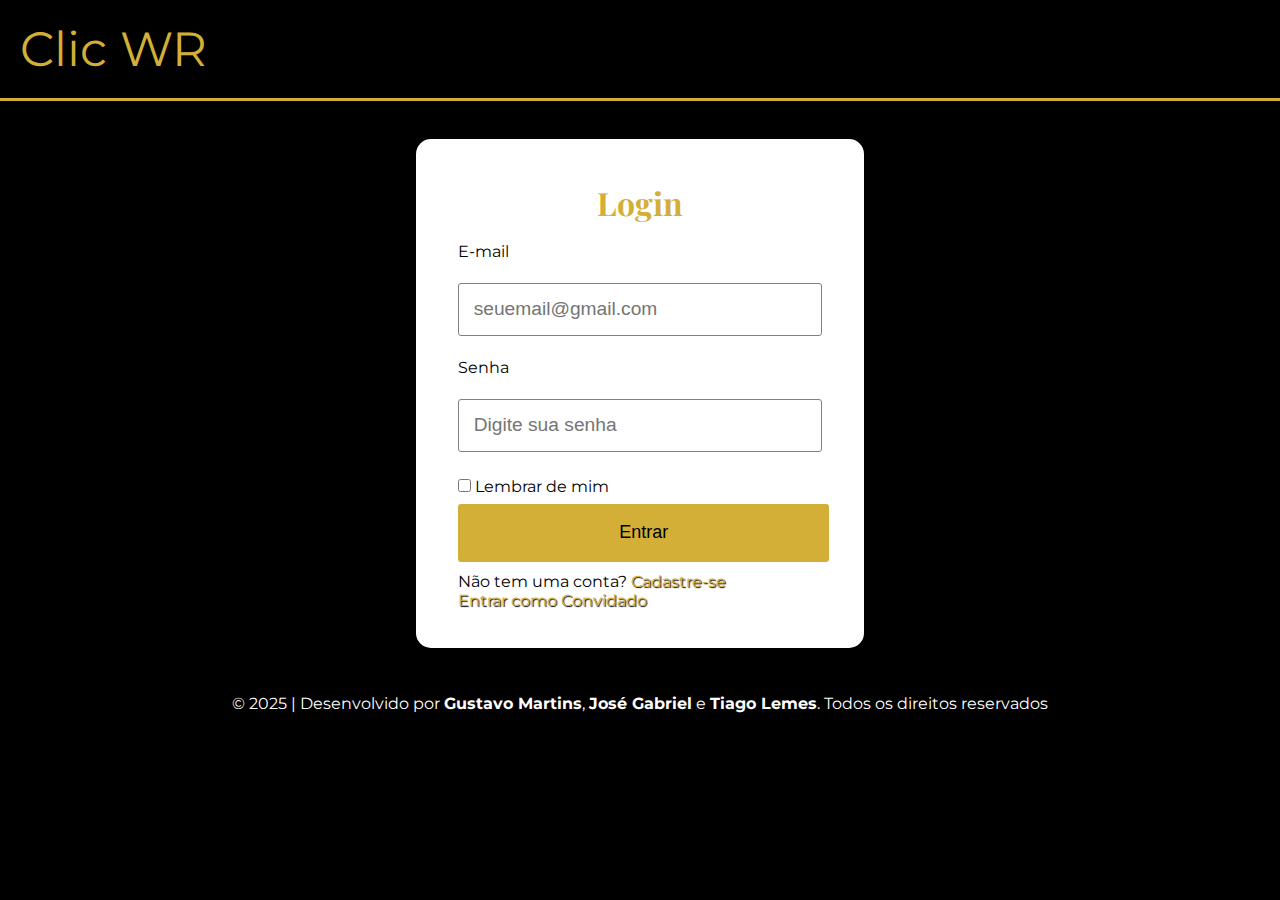
<file: index.html>
<!DOCTYPE html>
<html lang="pt-br">
<head>
  <meta charset="UTF-8">
  <meta name="viewport" content="width=device-width, initial-scale=1.0">
  <link rel="stylesheet" href="estilo/style.css">
  <title>Clic WR</title>
</head>
<body>
  <header>
    <a href="index.html" class="clic-logo">Clic WR</a>
  </header> <!--link parar mesma página-->

  <main>

    <div class="formulario">

        <h2 class="login-do-form">Login</h2> <!--login dentro do form-->

        <form class="form-class" action="paginas/menu.html">
          
          <div class="div-input"  > <!-- Div para cada input -->
            <label for="email" class="label">E-mail</label>
            <input class="input" type="email" name="email" id="email" required placeholder="seuemail@gmail.com">
          </div>

          <div class="div-input" > 
            <label class="label" for="senha">Senha</label>
            <input class="input" type="password" name="senha" id="senha" required placeholder="Digite sua senha">
          </div>

          <div class="div-input" id="div-lembrar"> <!-- Div para checkbox -->
            <input type="checkbox" name="lembrar" id="lembrar">
            <label for="lembrar" >Lembrar de mim </label>
          </div>

          <div class="div-button"> <!-- Div para o botão -->
            <button type="submit" class="button-submit">Entrar</button>
          </div>

          <div class="cadastro-convidado"> <!-- cadastro/ convidado -->
          <p>Não tem uma conta? <a class = "links" href="paginas/cadastro.html">Cadastre-se</a></p>
          <p><a class = "links" href="paginas/menu.html">Entrar como Convidado</a></p>
        </div>

        </form>
        
    </div>  

  </main>

  <footer class="rodape">
    <p>&copy; 2025 | Desenvolvido por <strong>Gustavo Martins</strong>, <strong>José Gabriel</strong> e <strong>Tiago Lemes</strong>. Todos os direitos reservados<p>
  </footer>
</body>
</html>
</file>
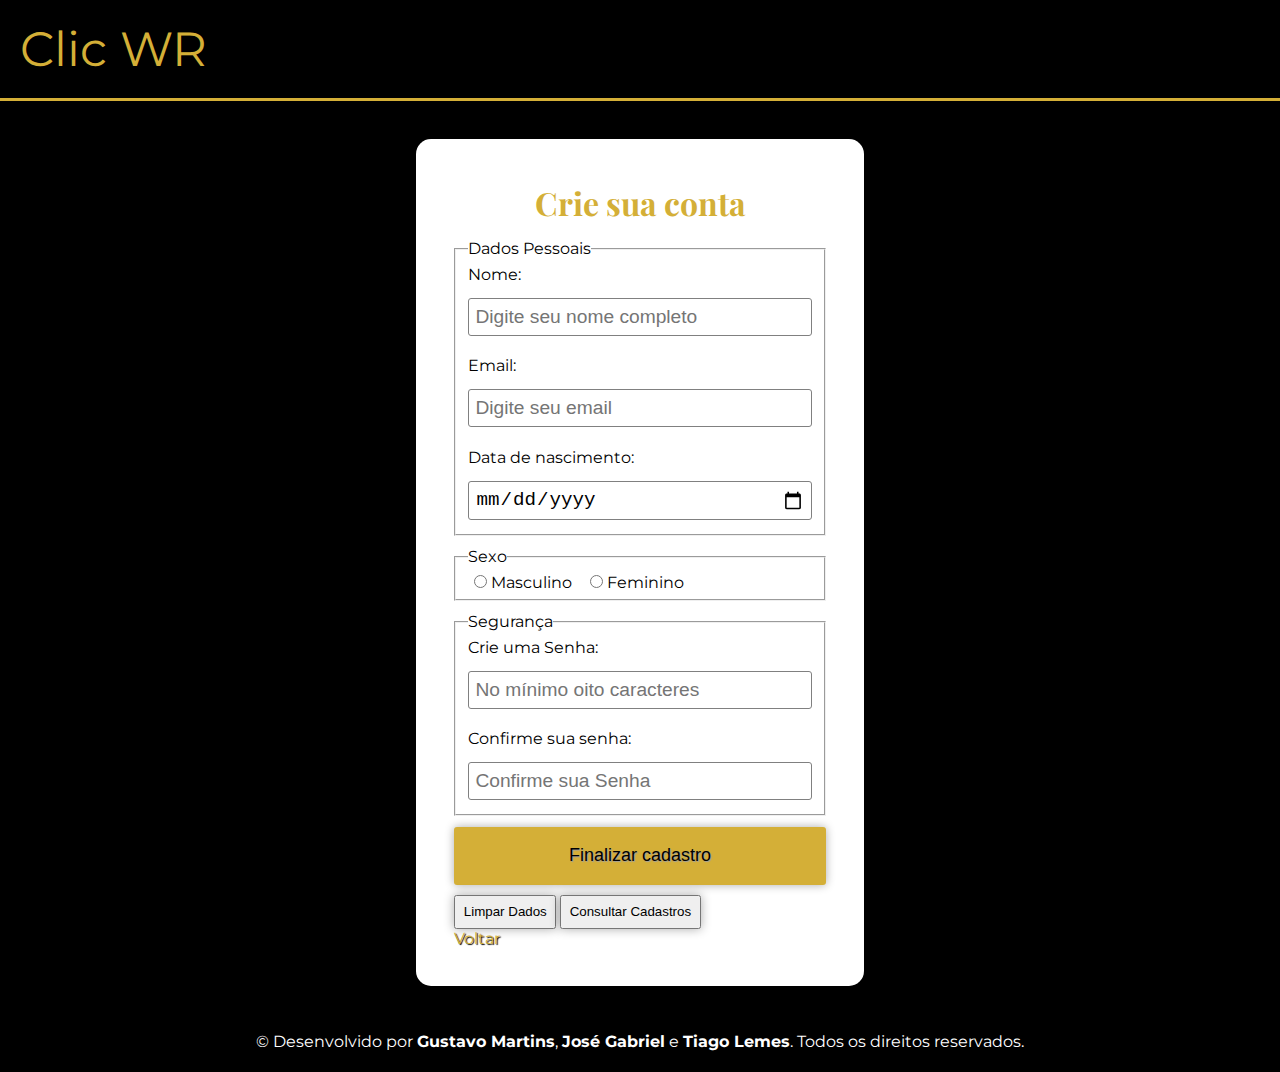
<file: paginas/cadastro.html>
<!DOCTYPE html>
<html lang="pt-br">
<head>
    <meta charset="UTF-8">
    <meta name="viewport" content="width=device-width, initial-scale=1.0">
    <link rel="shortcut icon" href="../imagens/favicon.ico" type="image/x-icon">
    <link rel="stylesheet" href="../estilo/style.css">
    <title>Crie sua conta</title>

</head>
<body>
  <header>
    <a href="../index.html" class="clic-logo">Clic WR</a>
  </header> 

  <main>
    
    

      <div class="formulario">
      <h2 class="login-do-form">Crie sua conta</h2>
    
      <form action="../index.html" >
     

        <fieldset class="div-input-cad"> <!--O elemento HTML<fieldset> é usado para agrupar elementos, assim como rótulos ( <label>), dentro de um formulário web.

        -->
          <legend>Dados Pessoais</legend>

      
          
          <label class="label-cad" for="nome" >Nome:</label><!--<label> representa uma legenda para um item em uma interface de usuário.-->
          <input class="input-cad" type="text" id="nome" name="nome" required placeholder="Digite seu nome completo" > <!--O atributo Id especifica uma identificação única para o elemento HTML.(#Css)-->

        
        
        
        
          <label class="label-cad" for="email">Email:</label>
          <input class=" input-cad" type="email" id="email" name="email" required placeholder="Digite seu email">
      
      
        
        
          <label class="label-cad" for="data" >Data de nascimento:</label>
          <input class="input-cad" type="date" id="data" name="data" required> 
        
        </fieldset>
        
        
        <fieldset class="div-input-cad">
            <legend>Sexo</legend>
            
            <div class="sex">
              <input  type="radio" id="masculino" name="sexo" value="Masculino" required>
              <label for="masculino">Masculino</label>
              
            </div>

            <div class="sex">
              <input type="radio" id="feminino" name="sexo" value="Feminino" required>
              <label for="feminino">Feminino</label>
            </div>

        </fieldset>
        
      
        
        <fieldset class = "div-input-cad">
            <legend>Segurança</legend>
            
            <label class="label-cad" for="senha">Crie uma Senha:</label>
            <input class="input-cad" type="password" id="senha" name="senha" required  minlength="8" placeholder="No mínimo oito caracteres">
        
      
        
        
          <label class="label-cad" for="confirmacao">Confirme sua senha:</label>
          <input class="input-cad" type="password" id="confirmacao" name="confirmacao" required placeholder="Confirme sua Senha" >
        </fieldset>

        
        
          

          
          <div class="div-button">
          <input class="button-submit-cad" type="submit" value="Finalizar cadastro" >

          <input class="button-above" type="reset" value="Limpar Dados" >

          <input class="button-above" type="button" value="Consultar Cadastros"  onclick="location.href='../paginas/consulta.html'">
          </div>
          
          <a class = "links" href="../index.html" >Voltar</a>
        
        
      </form>
    </div>
    
  </main>
      
      <footer class="rodape">&copy;
        Desenvolvido por <strong>Gustavo Martins</strong>, <strong>José Gabriel</strong> e <strong>Tiago Lemes</strong>. Todos os direitos reservados.
      </footer>
      
</body>
</html>
</file>
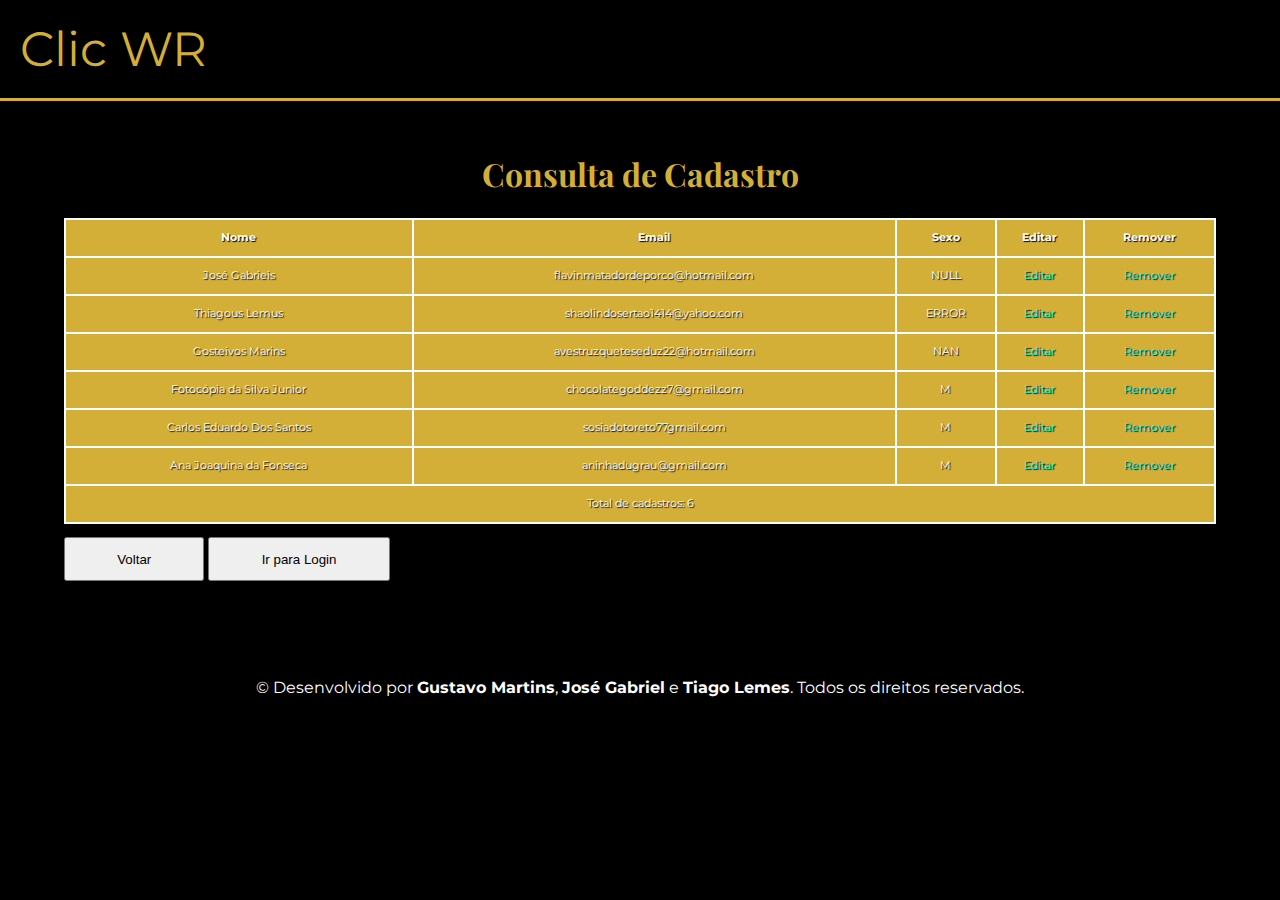
<file: paginas/consulta.html>
<!DOCTYPE html>
<html lang="pt-br">
<head>
    <meta charset="UTF-8">
    <meta name="viewport" content="width=device-width, initial-scale=1.0">
    <link rel="shortcut icon" href="../imagens/favicon.ico" type="image/x-icon">
    <link rel="stylesheet" href="../estilo/style.css">
    <title>Consulta</title>
    
</head>
<body>
      <header>
    <a href="../index.html" class="clic-logo">Clic WR</a>
  </header>
    <main>
        <section>
            <h2 class="login-do-form">Consulta de Cadastro</h2>
            <table>
                <thead>
                    <tr >
                        <th scope="col">Nome</th><!--O atributo scope do HTML é usado para especificar que a célula de cabeçalho é usada para a linha, coluna, colgroup ou rowgroup do cabeçalho.-->
                        <th  scope="col" >Email</th>
                        <th scope="col" >Sexo</th>
                        <th scope="col" >Editar</th>
                        <th scope="col">Remover</th>
                    </tr>
                </thead>
                <tbody >
                    <tr>
                        <td>José Gabrieis</td>
                        <td>flavinmatadordeporco@hotmail.com</td>
                        <td>NULL</td>
                        <td><a class="link-tab" href="https://www.youtube.com/watch?v=dQw4w9WgXcQ" target="_blank">Editar</a></td>
                        <td><a class="link-tab" href="https://www.youtube.com/watch?v=dQw4w9WgXcQ" target="_blank">Remover</a></td>
                    </tr>
                    <tr>
                        <td>Thiagous Lemus</td>
                        <td >shaolindosertao1414@yahoo.com</td>
                        <td>ERROR</td>
                        <td><a class="link-tab" href="https://github.com/gustavo-gml" target="_blank">Editar</a></td>
                        <td><a class="link-tab" href="https://github.com/gustavo-gml" target="_blank">Remover</a></td>
                    </tr>
                    <tr >
                        <td>Gosteivos Marins</td>
                        <td>avestruzqueteseduz22@hotmail.com</td>
                        <td>NAN</td>
                        <td><a class="link-tab" href="https://youtu.be/nsdadvehwDQ?si=7-8P2lB3_en4kn9t" target="_blank" >Editar</a></td>
                        <td><a class="link-tab" href="https://youtu.be/nsdadvehwDQ?si=7-8P2lB3_en4kn9t" target="_blank">Remover</a></td>
                    </tr>
                    <tr >
                        <td>Fotocópia da Silva Junior</td>
                        <td>chocolategoddezz7@gmail.com</td>
                        <td>M</td>
                        <td><a class="link-tab" href="https://www.tudogostoso.com.br/" target="_blank">Editar</a></td>
                        <td><a class="link-tab" href="https://www.tudogostoso.com.br/" target="_blank">Remover</a></td>
                    </tr>
                    <tr> 
                        <td>Carlos Eduardo Dos Santos</td>
                        <td>sosiadotoreto77gmail.com</td>
                        <td>M</td>
                        <td><a class="link-tab" href="#">Editar</a></td>
                        <td><a class="link-tab" href="#">Remover</a></td>
                    </tr>
                    <tr>
                        <td>Ana Joaquina da Fonseca</td>
                        <td>aninhadugrau@gmail.com</td>
                        <td>M</td>
                        <td><a class="link-tab" href="#">Editar</a></td>
                        <td><a class="link-tab" href="#">Remover</a></td>
                    </tr>
        
                </tbody>

                <tfoot >
                    <tr>
                        <td colspan="5">Total de cadastros: 6</td><!--O atributo colspan do HTML é usado para especificar o número de colunas que uma célula deve abranger.-->
                    </tr>
                </tfoot>
            </table>
        
    
    <div class="button-above-con-div">
        <button  class="button-above-con" type="button"  onclick="location.href='../paginas/cadastro.html'">Voltar</button>
        <button  class="button-above-con" type="button"  onclick="location.href='../entrada.html'">Ir para Login</button>
    </div>
    </section>
    </main>  
    <br><br>
    
    
    <footer class="rodape">&copy;
        Desenvolvido por <strong>Gustavo Martins</strong>, <strong>José Gabriel</strong> e <strong>Tiago Lemes</strong>. Todos os direitos reservados.
    
    </footer>
    
    
</body>
</html>
</file>
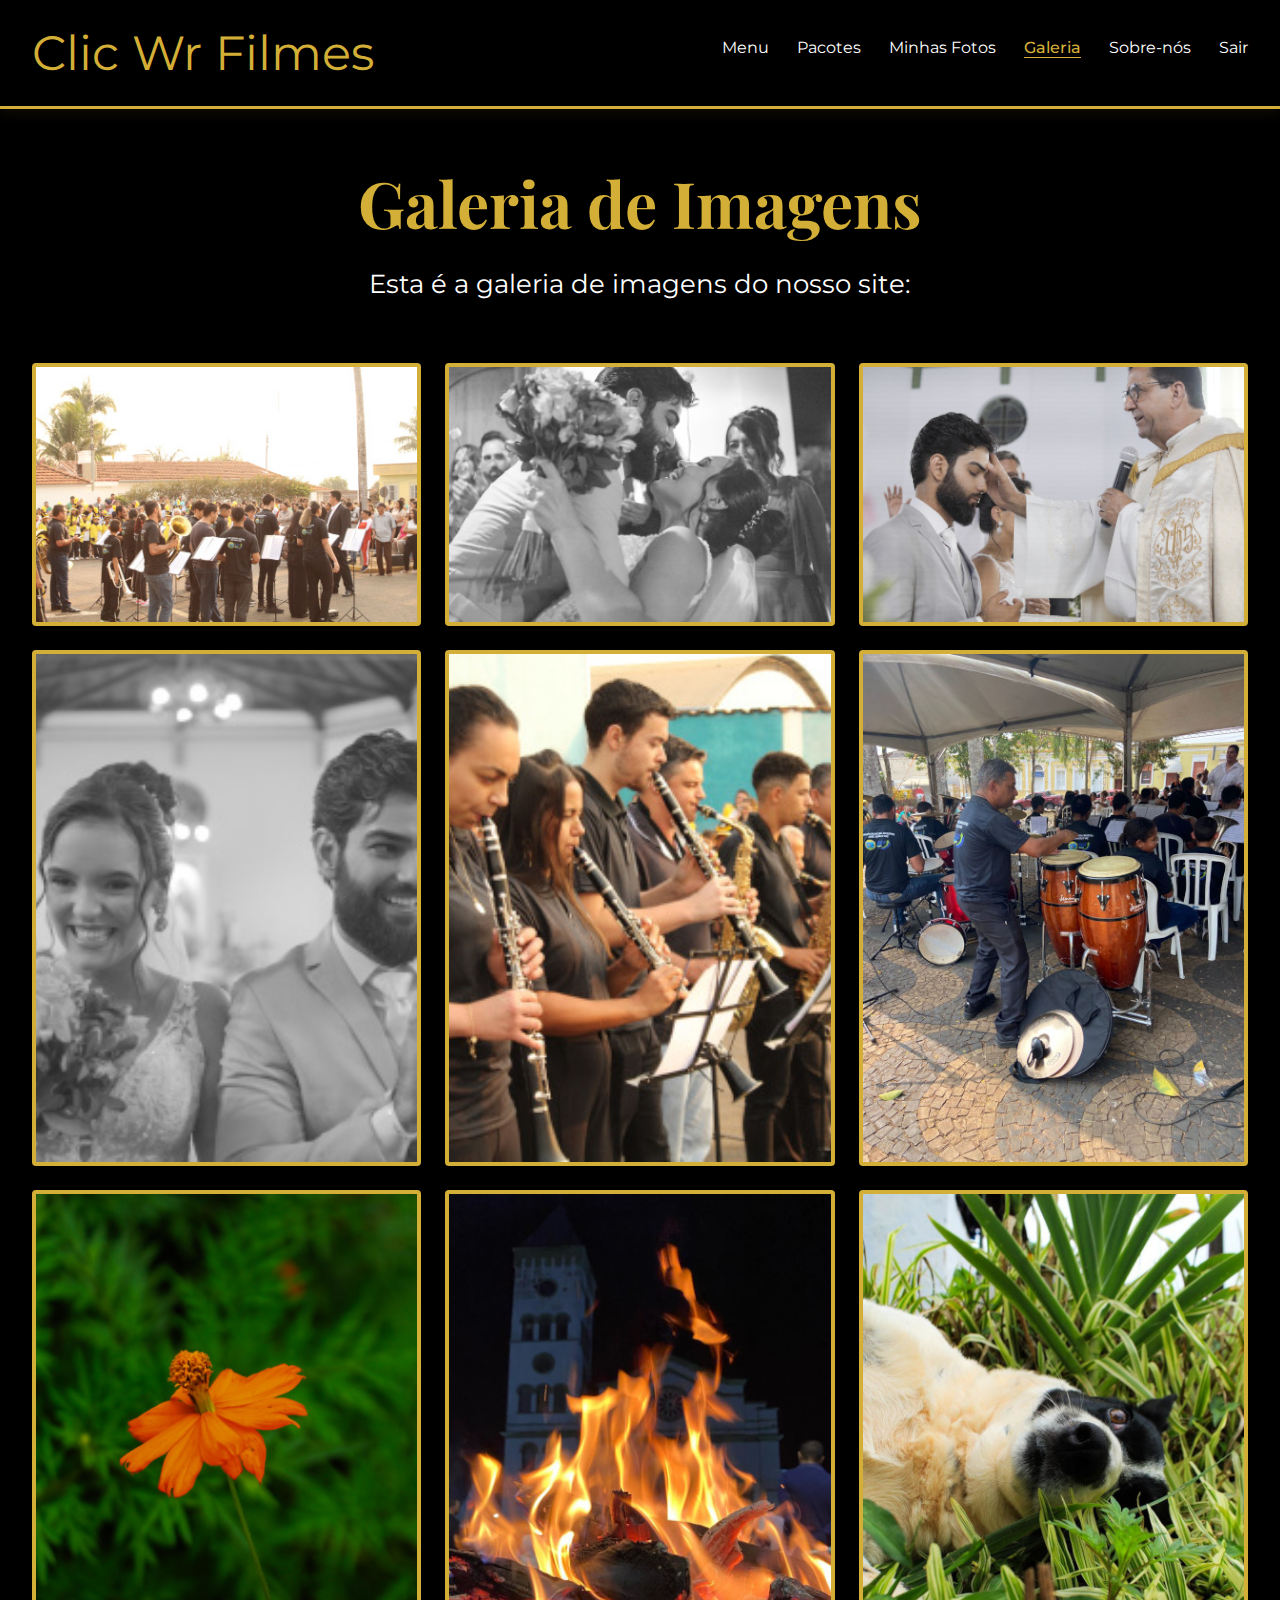
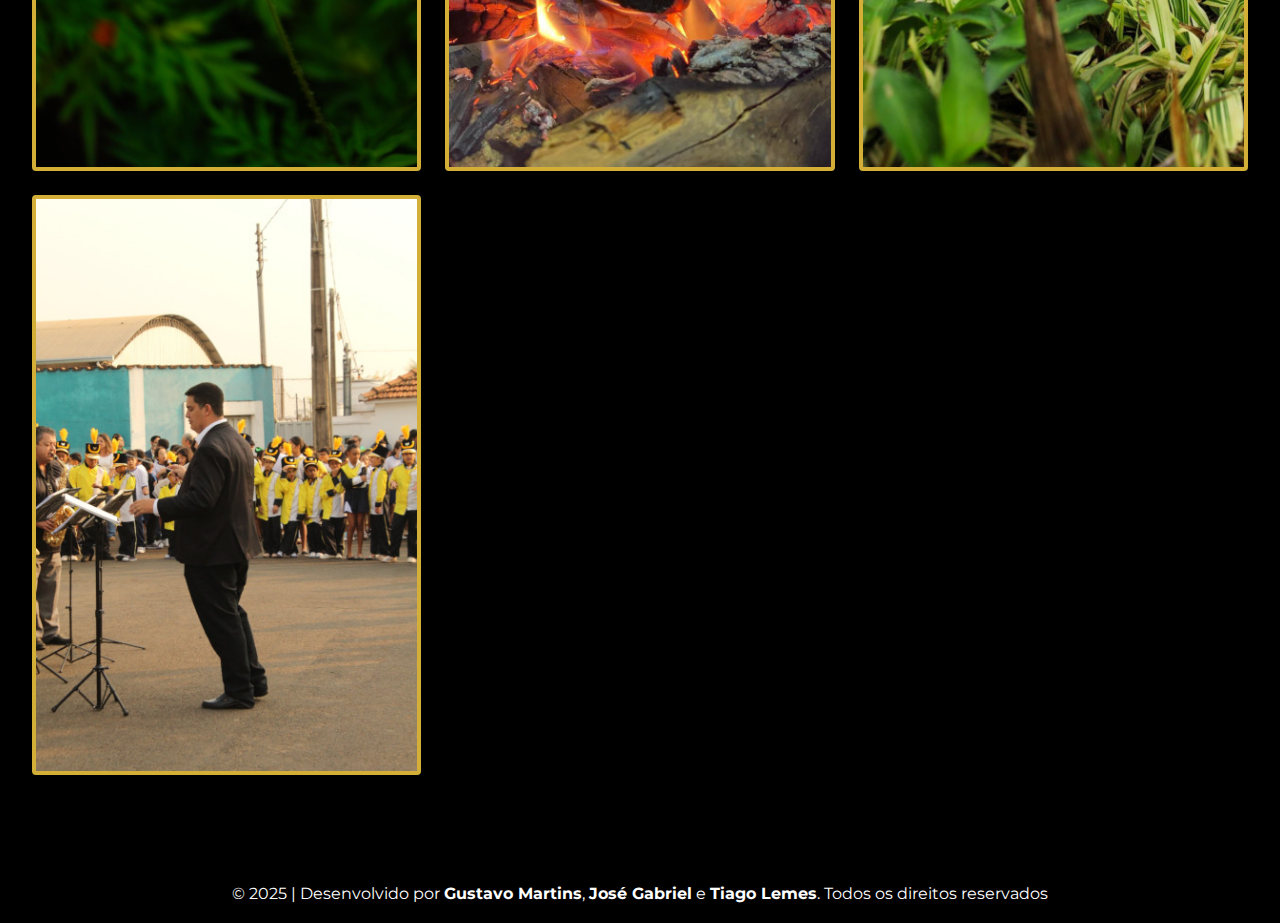
<file: paginas/galeria.html>
<!DOCTYPE html>
<html lang="pt-br">
<head>
    <meta charset="UTF-8">
    <meta name="viewport" content="width=device-width, initial-scale=1.0">
    <link rel="shortcut icon" href="../imagens/favicon.ico" type="image/x-icon">
    <link rel="stylesheet" href="../estilo/style.css">
    <title>Galeria</title>
</head>
<body>
    
    <header class="nav-bar">

        <a  href="menu.html" class="clic-logo">Clic Wr Filmes</a >
          
        <nav class="nav">
            <a class="link-nav" href="menu.html">Menu</a>
            <a class="link-nav" href="pacotes.html">Pacotes</a>
            <a class="link-nav" href="minhas-fotos.html">Minhas Fotos</a>
            <a href="galeria.html" class="nav-active" >Galeria</a>
            <a class="link-nav" href="sobre-nos.html">Sobre-nós</a>
            <a class="link-nav" href="../index.html">Sair</a>
        </nav>

    </header>
    
    <main class="pag-galeria">
    
        
    <div class="gal-text">
        
        <h1>Galeria de Imagens</h1>
        <p style="font-size: 1.6rem;">Esta é a galeria de imagens do nosso site:</p>
    
    </div>
    
    
    <div class="todas-imagens">
        <div class="item-gal">
            <img src="../imagens/imgbanda.jpeg" alt="Imagem">
        </div>
        
        <div class="item-gal">
            <img src="../imagens/imgcasamento-mono-2.jpeg" alt="Imagem">
        </div>
        
        <div class="item-gal">
            <img src="../imagens/imgcasamento.jpeg" alt="Imagem">
        </div>
        
        <div class="item-gal">
            <img src="../imagens/imgcasamentomono.jpeg" alt="Imagem">
        </div>

        <div class="item-gal">
            <img src="../imagens/imgclarinete.jpeg" alt="Imagem">
        </div>
        
        <div class="item-gal">
            <img src="../imagens/imgedinho.jpeg" alt="Imagem">
        </div>
        
        <div class="item-gal">
            <img src="../imagens/imgflor.jpeg" alt="Imagem">
        </div>

        <div class="item-gal">
            <img src="../imagens/imgfogo.jpeg" alt="Imagem">
        </div>
        
        <div class="item-gal">
            <img src="../imagens/imglola.jpeg" alt="Imagem">
        </div>
        
        <div class="item-gal">
            <img src="../imagens/imgmaestro.jpeg" alt="Imagem">
        </div>
        
    </div>


    <footer class="rodape">
    <p>&copy; 2025 | Desenvolvido por <strong>Gustavo Martins</strong>, <strong>José Gabriel</strong> e <strong>Tiago Lemes</strong>. Todos os direitos reservados<p>
  </footer>
    </main>
</body>
</html>
</file>
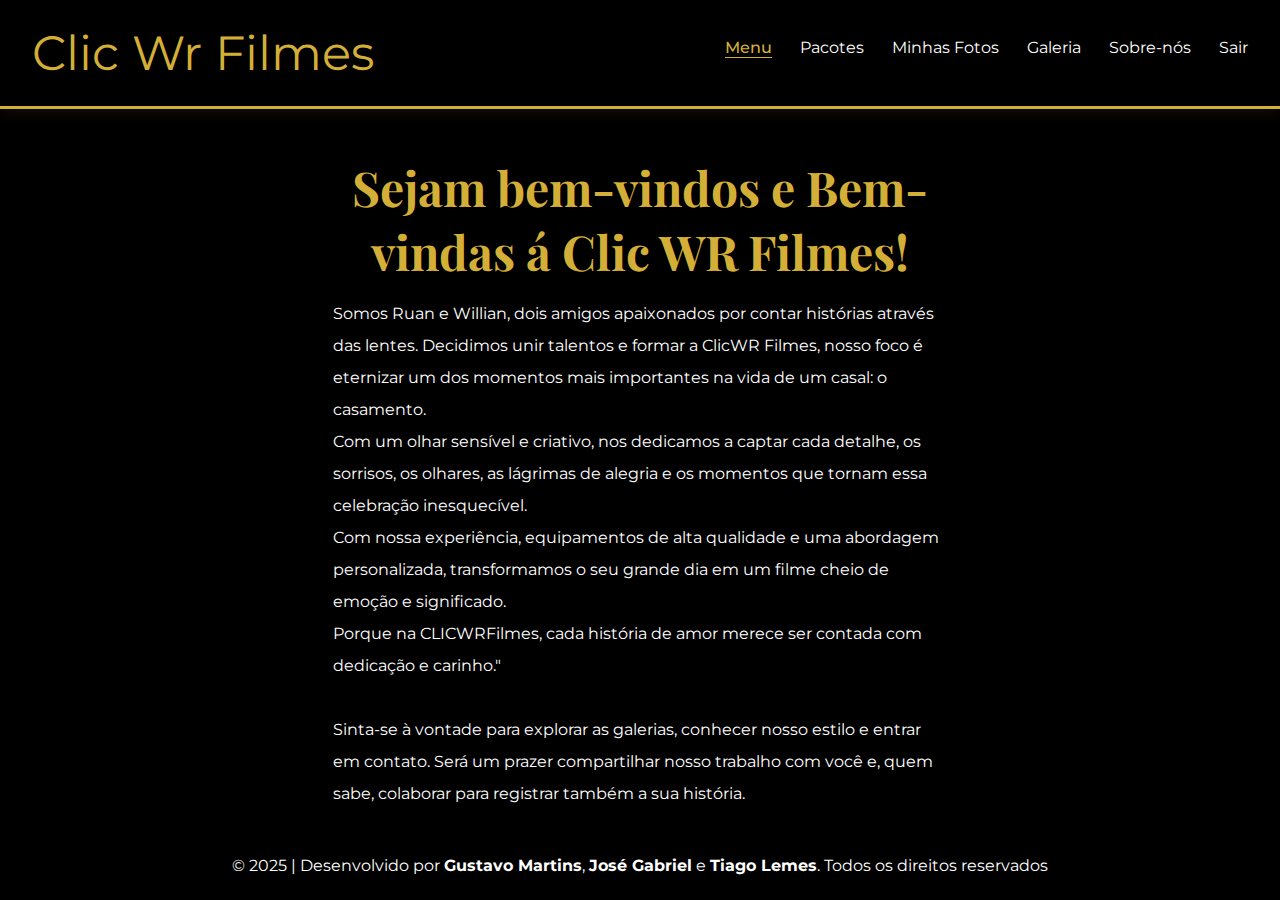
<file: paginas/menu.html>
<!DOCTYPE html>
<html lang="pt-br">
<head>
    <meta charset="UTF-8">
    <meta name="viewport" content="width=device-width, initial-scale=1.0">
    <link rel="shortcut icon" href="../imagens/favicon.ico" type="image/x-icon">
    <link rel="stylesheet" href="../estilo/style.css">
    
   
    
    <title>Clic WR Filmes</title>
</head>
<body>
    
    <header class="nav-bar">

        <a  href="menu.html" class="clic-logo">Clic Wr Filmes</a >
              
        <nav class="nav">
            <a class="nav-active" href="menu.html">Menu</a>
            <a class="link-nav" href="pacotes.html">Pacotes</a>
            <a class="link-nav" href="minhas-fotos.html">Minhas Fotos</a>
            <a href="galeria.html" class="link-nav">Galeria</a>
            <a class="link-nav" href="sobre-nos.html">Sobre-nós</a>
            <a class="link-nav" href="../index.html">Sair</a>
        </nav>
        
    </header>
    

    <main>
        <section id="sec-menu">
        <h2 id="h2-vindos">Sejam bem-vindos e Bem-vindas á Clic WR Filmes!</h2>
    
<p id="p-menu">Somos Ruan e Willian, dois amigos apaixonados por contar histórias através das lentes. Decidimos unir talentos e formar a ClicWR Filmes, nosso foco é eternizar um dos momentos mais importantes na vida de um casal: o casamento.
Com um olhar sensível e criativo, nos dedicamos a captar cada detalhe, os sorrisos, os olhares, as lágrimas de alegria e os momentos que tornam essa celebração inesquecível.
Com nossa experiência, equipamentos de alta qualidade e uma abordagem personalizada, transformamos o seu grande dia em um filme cheio de emoção e significado. 
Porque na CLICWRFilmes, cada história de amor merece ser contada com dedicação e carinho."

Sinta-se à vontade para explorar as galerias, conhecer nosso estilo e entrar em contato. Será um prazer compartilhar nosso trabalho com você e, quem sabe, colaborar para registrar também a sua história.
</p>
        </section>    
    </main>


    <footer class="rodape">
    <p>&copy; 2025 | Desenvolvido por <strong>Gustavo Martins</strong>, <strong>José Gabriel</strong> e <strong>Tiago Lemes</strong>. Todos os direitos reservados<p>
  </footer>
</body>
</html>
</file>
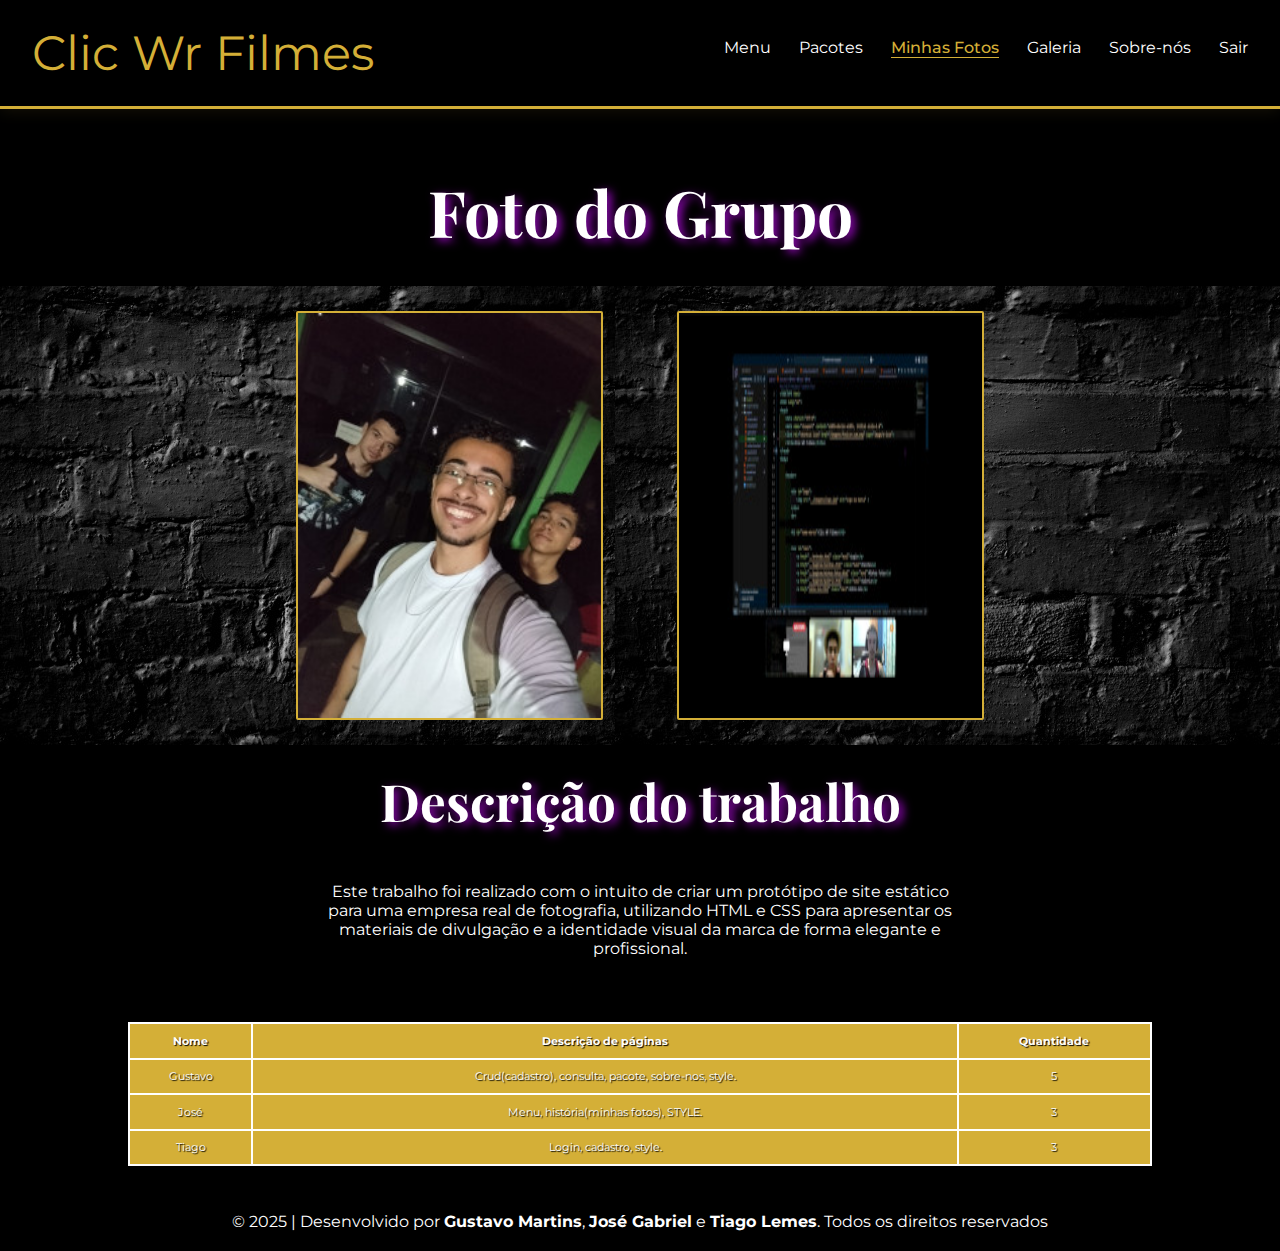
<file: paginas/minhas-fotos.html>
<!DOCTYPE html>
<html lang="pt-br">
<head>
    <meta charset="UTF-8">
    <meta name="viewport" content="width=device-width, initial-scale=1.0">
    <link rel="shortcut icon" href="../imagens/favicon.ico" type="image/x-icon">
    <link rel="stylesheet" href="../estilo/style.css">
    <title>Minhas fotos</title>
    
    <style>
        h1{
            font-size: 5vw;
            text-align: center;
            text-shadow: 4px 3px 10px rgb(147, 8, 185);
            padding: 1.7%;
            color: white; 
        }
        h2{
            font-size: 4vw;
            text-align: center;
            text-shadow: 4px 3px 10px rgb(147, 8, 185);
            padding: 1.7%;
            color: white;
            
        
        }
        .descricao{
            text-align: center;
            width: 50%;
            margin-top: 2%;
            margin-bottom: 5%;
            margin-left: 25%;
            
            
        }
        img{
            border: 2px solid #D4AF37;
            border-radius: 2px;
            margin: 0% 3% ;
            min-width: 25%;
             
        }

        #foto-grupo {
        display: flex;
        justify-content: center;
        padding: 2%;
        background-image: url(../imagens/black-bricks-background.jpg)
        
        }

        table{
            width: 80%;
        }


    </style>
</head>
<body>

   <header class="nav-bar">

        <a  href="menu.html" class="clic-logo">Clic Wr Filmes</a >
          
        <nav class="nav">
            <a class="link-nav" href="menu.html">Menu</a>
            <a class="link-nav" href="pacotes.html">Pacotes</a>
            <a class="nav-active" href="minhas-fotos.html">Minhas Fotos</a>
            <a href="galeria.html" class="link-nav">Galeria</a>
            <a class="link-nav" href="sobre-nos.html">Sobre-nós</a>
            <a class="link-nav" href="../index.html">Sair</a>
        </nav>
        
    </header>

    <Main>
   
        <section >
    <h1>Foto do Grupo</h1>

    <div id="foto-grupo">
        
        <img src="../imagens/grupo.jpeg" alt="imagem do grupo">

        <img src="../imagens/discas.jpeg" alt="discord imagem">

    </div>
   </section>

    
        <section>
  
        <h2>Descrição do trabalho</h2>

    <p class="descricao">Este trabalho foi realizado com o intuito de criar um protótipo de site estático para uma empresa real de fotografia, utilizando HTML e CSS para apresentar os materiais de divulgação e a identidade visual da marca de forma elegante e profissional. </p>
    
<table>
    <tr>
        <th>Nome</th>
        <th>Descrição de páginas</th>
        <th>Quantidade</th>
    </tr>

    <tr>
        <td>Gustavo</td>
        <td>Crud(cadastro), consulta, pacote, sobre-nos, style.</td>
        <td>5</td>
    </tr>

    <tr>
        <td>José</td>
        <td>Menu, história(minhas fotos), STYLE.</td>
        <td>3</td>
    </tr>

    <tr>
        <td>Tiago</td>
        <td>Login, cadastro, style.</td>
        <td>3</td>
    </tr>    
</table>

     </section>
    </Main>
    
    <footer class="rodape">
    <p>&copy; 2025 | Desenvolvido por <strong>Gustavo Martins</strong>, <strong>José Gabriel</strong> e <strong>Tiago Lemes</strong>. Todos os direitos reservados<p>
  </footer>
</body>
</html>
</file>
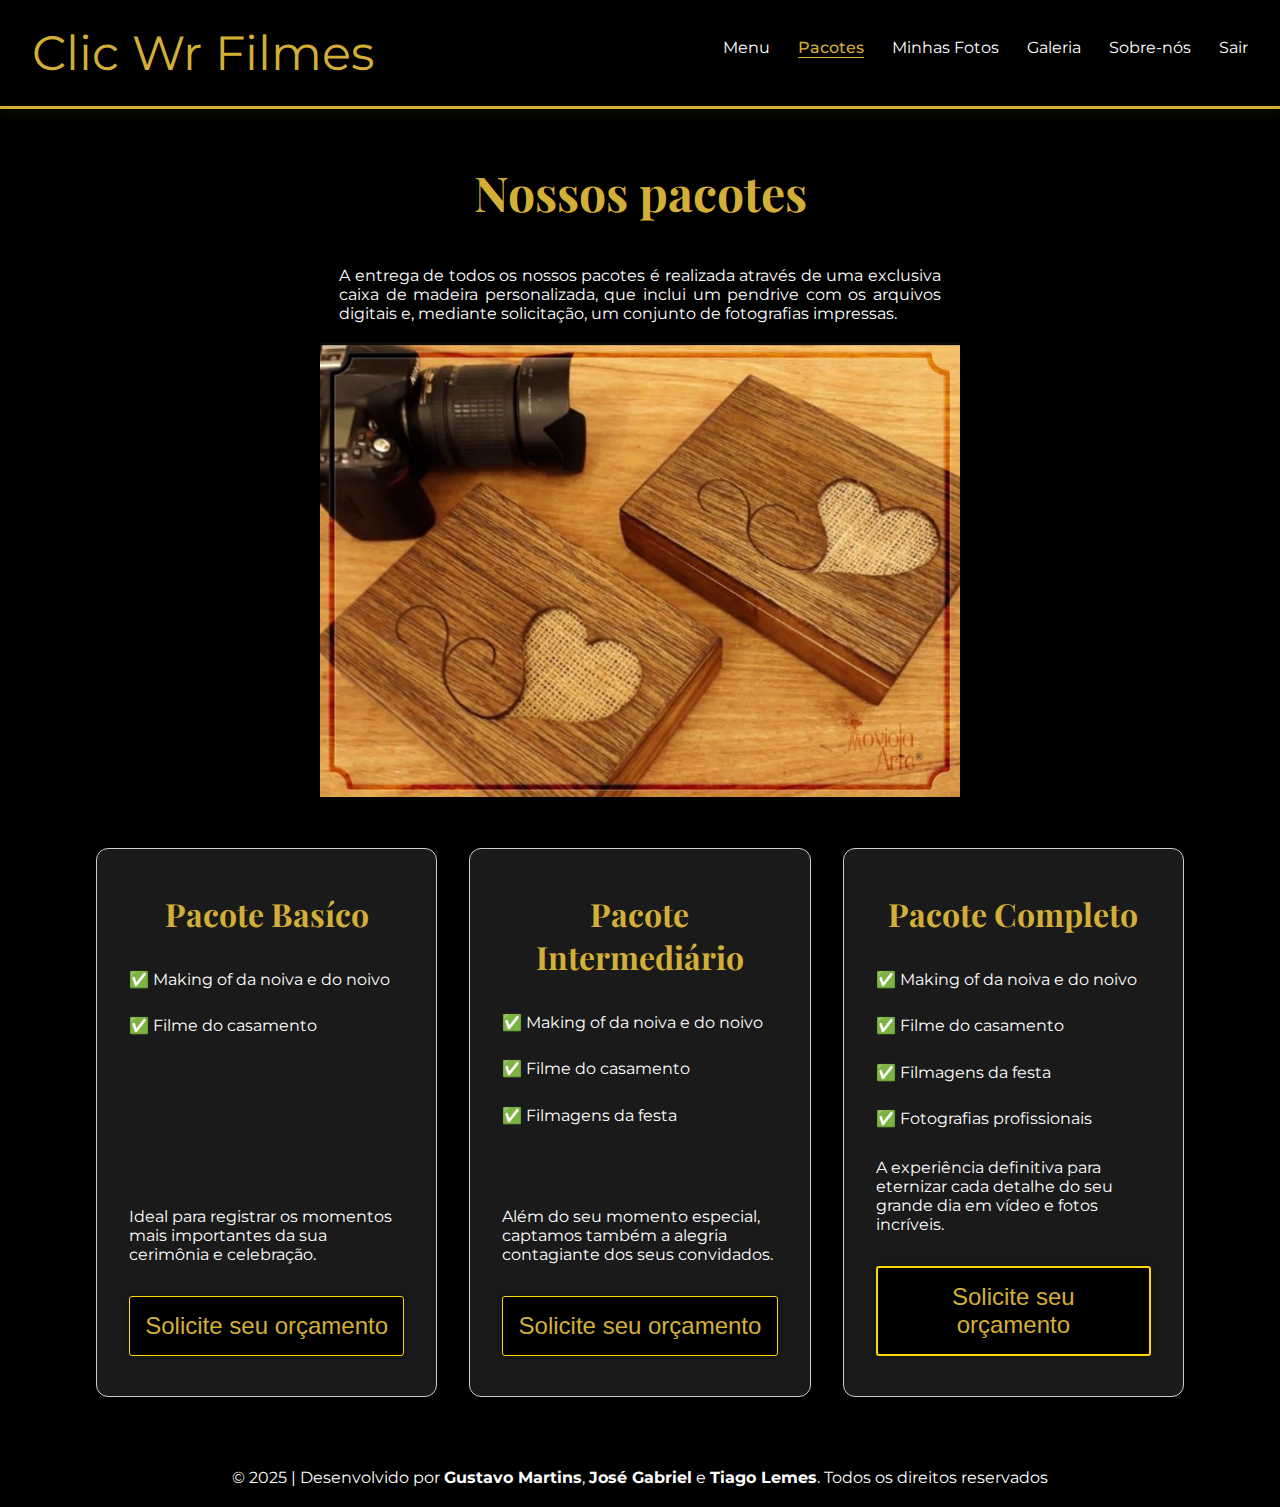
<file: paginas/pacotes.html>
<!DOCTYPE html>
<html lang="pt-br">
<head>
    <meta charset="UTF-8">
    <meta name="viewport" content="width=device-width, initial-scale=1.0">
    <link rel="shortcut icon" href="../imagens/favicon.ico" type="image/x-icon">
    <link rel="stylesheet" href="../estilo/style.css">
    <title>Pacotes</title>
     <style>
        
    </style>
    
</head>
<body>
    <header class="nav-bar">

        <a  href="menu.html" class="clic-logo">Clic Wr Filmes</a >
          
            <nav class="nav">
            <a class="link-nav" href="menu.html">Menu</a>
            <a class="nav-active" href="pacotes.html">Pacotes</a>
            <a class="link-nav" href="minhas-fotos.html">Minhas Fotos</a>
            <a href="galeria.html" class="link-nav">Galeria</a>
            <a class="link-nav" href="sobre-nos.html">Sobre-nós</a>
            <a class="link-nav" href="../index.html">Sair</a>        
        </nav>
        
    </header>

    
    <main>
      
      <h2 id="h2-pac">Nossos pacotes</h2>

        <p class="p-pact-cont">A entrega de todos os nossos pacotes é realizada através de uma exclusiva caixa de madeira personalizada, que inclui um pendrive com os arquivos digitais e, mediante solicitação, um conjunto de fotografias impressas.</p>
        
        <div >
          <img src="../imagens/caixa-de-madeira.jpg" alt="tauba" class="caixa-img">
          
        </div>
        
      <div class = "conjunto-containers">
          
          
          
          <div class="pacote-card">
            <div class="pacote-conteudo">
            <h3  class="pacote-h3">Pacote Basíco</h3>
              <ul>
                  <li>&#x2705; Making of da noiva e do noivo</li>
                  <li>&#x2705; Filme do casamento</li>
              </ul>
            </div>
            <p class="p-pacot">Ideal para registrar os momentos mais importantes da sua cerimônia e celebração.</p>
            <button class="button-pac" onclick="window.location.href='sobre-nos.html'">Solicite seu orçamento</button>
            
          </div>

          <div class="pacote-card">
            <div class="pacote-conteudo">
            <h3 class="pacote-h3">Pacote Intermediário</h3>
            <ul>
                <li>&#x2705; Making of da noiva e do noivo</li>
                <li>&#x2705; Filme do casamento</li>
                <li>&#x2705; Filmagens da festa</li>
            </ul>
            </div>
            <p class="p-pacot">Além do seu momento especial, captamos também a alegria contagiante dos seus convidados.</p>
            <button class="button-pac" onclick="window.location.href='sobre-nos.html'">Solicite seu orçamento</button>
          </div>
          
          <div class="pacote-card">
            <div class="pacote-conteudo">
          <h3 class="pacote-h3">Pacote Completo</h3>
          <ul>
              <li>&#x2705; Making of da noiva e do noivo</li>
              <li>&#x2705; Filme do casamento</li>
              <li>&#x2705; Filmagens da festa</li> 
              <li>&#x2705; Fotografias profissionais</li>
            </ul>
            </div>
            <p class="p-pacot">A experiência definitiva para eternizar cada detalhe do seu grande dia em vídeo e fotos incríveis.</p>
            <button style="border: 2px solid #FFD700;" class="button-pac" onclick="window.location.href='sobre-nos.html'">Solicite seu orçamento</button>
            
          </div>
          
        
        
      </div>
        
    </main>
    
    <footer class="rodape">
    <p>&copy; 2025 | Desenvolvido por <strong>Gustavo Martins</strong>, <strong>José Gabriel</strong> e <strong>Tiago Lemes</strong>. Todos os direitos reservados<p>
  </footer>
</body>
</html>
</file>
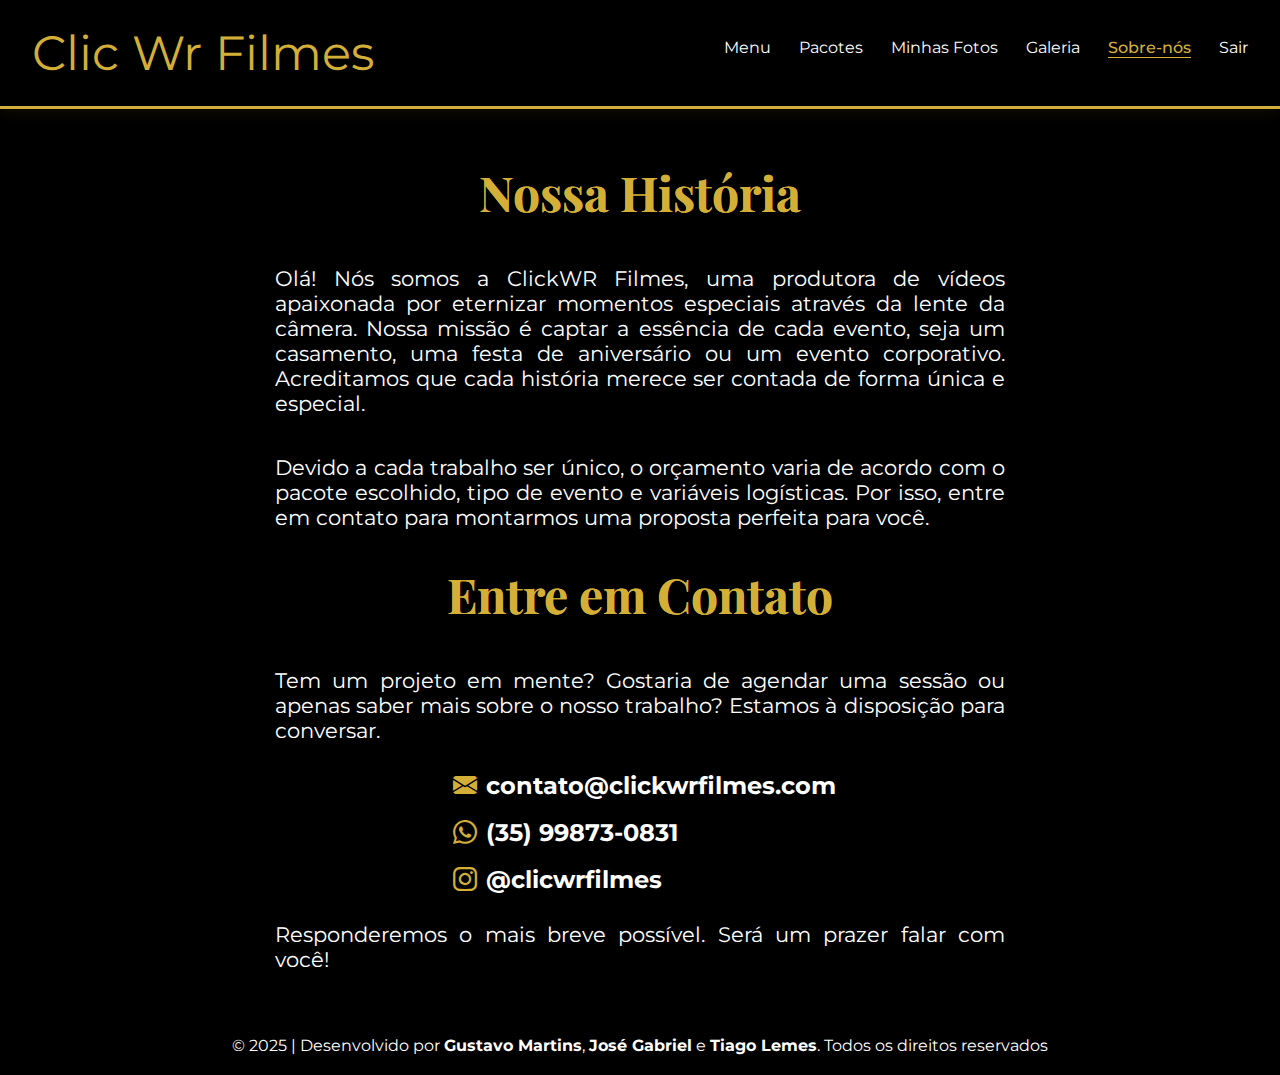
<file: paginas/sobre-nos.html>
<!DOCTYPE html>
<html lang="pt-br">
<head>
    <meta charset="UTF-8">
    <meta name="viewport" content="width=device-width, initial-scale=1.0">
    <link rel="shortcut icon" href="../imagens/favicon.ico" type="image/x-icon">
    <link rel="stylesheet" href="../estilo/style.css">
    <link rel="stylesheet" href="https://cdn.jsdelivr.net/npm/bootstrap-icons@1.11.3/font/bootstrap-icons.min.css">
    <title>Sobre nós</title>
    
    <style>


        h2{
            text-align: center;
            color: #D4af37;
            font-size: 3rem;
            text-shadow: 0px 0px 0px;
        }
        i{
            color: #D4af37;
            
        }

        main p{
            width: 60%;
            margin: auto;
            padding:1.5%;
            font-size:1.3rem;
            color: rgb(255, 255, 255);
            text-align: justify;
        }
        ul {
                display: block;
                list-style: none;
                margin: 0 auto;
                padding: 0;
                width: fit-content; 
        }

        li {
                display: flex;
                align-items: center;
                justify-content: flex-start;
                font-size: 1.5rem;
                padding-left: 0;
                width: 80%; 
        }

       
        
            
        li > a{
            padding: 3%;
            display: block;
            color: white;
            text-decoration: none;
            font-weight: bolder;
            
        }
    </style>
</head>
<body>
    <header class="nav-bar">

        <a  href="menu.html" class="clic-logo">Clic Wr Filmes</a >
          
        <nav class="nav">

                <a  href="menu.html">Menu</a>
                <a class="link-nav" href="pacotes.html">Pacotes</a>

                <a class="link-nav" href="minhas-fotos.html">Minhas Fotos</a>

                <a href="galeria.html" class="link-nav">Galeria</a>

                
                <a class="nav-active" href="sobre-nos.html">Sobre-nós</a>
                
                <a class="link-nav" href="../index.html">Sair</a>
            
                
        </nav>
        
    </header>
    <main >
        <section >
            <h2>Nossa História</h2>
            <p>
                Olá! Nós somos a ClickWR Filmes, uma produtora de vídeos apaixonada por eternizar momentos especiais através da lente da câmera. Nossa missão é captar a essência de cada evento, seja um casamento, uma festa de aniversário ou um evento corporativo. Acreditamos que cada história merece ser contada de forma única e especial.
            </p>
            <p>
                Devido a cada trabalho ser único, o orçamento varia de acordo com o pacote escolhido, tipo de evento e variáveis logísticas. Por isso, entre em contato para montarmos uma proposta perfeita para você.
            </p>
        </section>

        <section>
            <h2>Entre em Contato</h2>
            <p>
                Tem um projeto em mente? Gostaria de agendar uma sessão ou apenas saber mais sobre o nosso trabalho? Estamos à disposição para conversar.
            </p>
            
            
                <ul>
                    <li>
                        <i class="bi bi-envelope-fill"></i>
                        <a href="mailto:clickwr@gmail.com">contato@clickwrfilmes.com</a>
                    </li>
                    <li>
                        <i class="bi bi-whatsapp"></i>
                        <a href="https://wa.me/553598730831" target="_blank"> (35) 99873-0831</a>
                    </li>
                    <li>
                        <i class="bi bi-instagram"></i>
                        <a href="https://www.instagram.com/clicwrfilmes?igsh=aWdsOGtldTdzZTBi" target="_blank">@clicwrfilmes</a>
                    </li>
                </ul>
            
            <p>Responderemos o mais breve possível. Será um prazer falar com você!</p>
        </section>
    </main> 
          
     <footer class="rodape">
    <p>&copy; 2025 | Desenvolvido por <strong>Gustavo Martins</strong>, <strong>José Gabriel</strong> e <strong>Tiago Lemes</strong>. Todos os direitos reservados<p>
  </footer>

</body>
</html>
</file>
<file: estilo/style.css>
@charset "UTF-8";

@import url('https://fonts.googleapis.com/css2?family=Playfair+Display:wght@700&family=Montserrat:wght@400;500&display=swap');

/*Classes reutilizaveis: 1-.formulario(para div do formulario) 2-.form-class (para os formularios) 3- .div-input(para divs dos imputs e labels) 4- .label (para labels) 5-.input(para os imputs) 5- .div-button(para botões) */

/*Geral */
*{
    margin: 0;
    padding: 0;
    box-sizing: border-box;

}

body{
    background-color: black;
    color: #FFFFFF;
    font-family: 'Montserrat', sans-serif ;
}


header{
    background-color: #000000;
    color: #FFFFFF;
    padding: 20px;
    border-bottom: 3px solid #D4AF37;
    margin-bottom: 3%;
}
h1, h2, h3{
    font-family: 'Playfair Display', serif;
    font-size: 5vw;
    margin-bottom: 10px;
    padding: 1%;
    color: #D4AF37;
}

tr,th,td{
    border: 2px solid #ffffff ;
    border-radius: 3px;
    font-size:0.82em;
    text-shadow: 1px 1px 1px black;
    text-align: center;
    padding: 1%;
    overflow-wrap: break-word;
}

table{
background-color: #d4af37;
width: 90%;
margin: auto;
border-collapse: collapse;
overflow-wrap: break-word;

}


/*Logo*/
.clic-logo{
    color: #D4AF37;
    text-decoration: none;
    font-weight: 3rem;
    font-size:3rem;
    display: flex;
}


/* Pagina de entrada / cadastro */
.formulario{
    color: black;
    background-color: white;
    width: 35%;
    margin: auto;
    padding: 3%;
    max-width: 700px;
    border-radius: 15px;

}

.login-do-form{
    color: #D4AF37;
    font-size: 2em;
    text-align: center;

}

.form-class{
    background-color: white;
    display: flex;
    justify-content: center;
    align-items: flex-start;
    width: 100%;
    flex-direction: column;
   
    
}

#div-lembrar{
    padding: 2% 1%;
}

.div-input{
    width: 100%;
    padding:1%;
}

.div-input-cad{
    width: 100%;
    padding:0% 3%;
    margin: 3% 0%;
}

.input{
    display: block;
    width: 100%;
    padding:4%;
    margin: 4% 0%;
    border-radius: 3px;
    border: 1px solid gray;
    font-size: 1.2rem;
    
}

.input-cad{
    display: block;
    width: 100%;
    padding:2%;
    margin: 4% 0%;
    border-radius: 3px;
    border: 1px solid gray;
    font-size: 1.2rem;
    
}

.div-button{
    width: 100%;
}

.button-submit{
 background-color: #D4AF37;
 font-size: large;
 margin: 0% 1%;
 display: block;
 border-radius: 3px;
 padding: 5%;
 width: 100%;
 margin-bottom: 10px;
cursor: pointer;
border: 0px;
transition: transform 0.2s ease-out, box-shadow 0.2s ease-out;
}
.button-submit:hover{
    border: solid #000000;
    border-radius: 2px;
}

.button-submit-cad{
 background-color: #D4AF37;
 color: rgb(0, 0, 0);
 text-shadow: 1px 1px 1px #9f9f9f;
 font-size: large;
 margin: 3% 0%;
 display: block;
 border-radius: 3px;
 padding: 5%;
 width: 100%;
 margin-bottom: 10px;
 cursor: pointer;
 border: 0px;
 box-shadow: 0px 0px 10px rgba(0, 0, 0, 0.329);
 transition: transform 0.2s ease-out, box-shadow 0.2s ease-out;
}
.button-submit-cad:hover{
    border: solid #000000;
    border-radius: 2px;
}



.label{
  display: block;
    padding-bottom: 2%;
}

.label-cad{
  display: block;
    padding-top: 2%;
}

.rodape{
    background-color: #000000;
    color: #FFFFFF;
    text-align: center;
    padding: 20px;
    margin: auto;
    display: block;
    bottom: 0;
    width: 100%;
    margin-top: 2%;
    
}

.cadastro-convidado{
    margin: 0% 1%;
}

.sex{
    padding: 2%;
    display: inline-block;
}

.button-above{
    padding: 2%;
    box-shadow: 0px 0px 10px rgba(0, 0, 0, 0.329)
    
}

.button-above:hover{
    background-color: #D4AF37;
    transition: 0.5s;
    text-shadow: 1px 1px 1px black;
    color: white;
    box-shadow: 0px 0px 10px rgba(0, 0, 0, 0.329)  
}


.button-above-con{
    padding: 1% 4%;
}
.button-above-con-div{
    margin: 1% 5%;
    width: 100%;
}

.links{
    text-decoration: none;
    color:#D4AF37;
    text-shadow: 1px 1px 1px black;
    
}




/*links da tabela*/

.link-tab{
    color: rgb(0, 245, 224);
    text-decoration: none;
}
.link-tab:visited{
    color:red
}
.link-tab:hover{
    color: #ff00cc;
}

.link-tab:active{
    color: #f6ff00;
    
}







/*links da tabela*/

/*nav*/

.nav{
    
    color: white;
    text-decoration: none;
    margin-left: 1.5rem;
    padding: 0.5% 0;
    border-bottom: 2px solid transparent;
    transition: color 0.3s ease; border-bottom-color: 0.3s ease;
}
.nav a {
    display: inline-block;
    color: white;
    text-decoration: none;
    margin-left: 1.5rem;
    margin-bottom: 1.3%;
    padding: 0.1% 0;
    border-bottom: 2px solid transparent;
    transition: color 0.3s ease; border-bottom-color: 0.3s ease;
}

.nav a:hover{
    color: #D4AF37;
    border-bottom-color: #D4AF37 ;

}


.nav-bar{
    display: flex;
    justify-content: space-between;
    align-items: center;
    padding: 1.5rem 2rem;
    background-color: black;
    box-shadow: 0 2px 15px rgba(212, 175, 55, 0.1);
}

.nav a.nav-active{
border-bottom: 1px solid #D4AF37;
font-weight: 500;
color: #D4AF37;
}

.link-nav{

  margin-left: 1.5rem;
  padding: 0.9rem 0;
  border-bottom: 2px solid transparent;
}
/*nav*/


/*menu*/

#h2-vindos{
    color: #D4AF37;
    text-align: center;
    font-size: 3rem;
    padding-bottom: 2%;
    width: 85%;
    margin: auto;

}

#sec-menu{
    width: 60%;
    margin: auto;
}

#p-menu{
    line-height: 2rem;
    white-space: pre-wrap; 
    display: block; 
    width: 80%;    
    font-size:1rem;
    max-width: 900px; 
    margin: 0 auto;
}
/*menu*/


/*pacotes




.conjunto-containers{
    display: flex;
    justify-content: space-between;
    align-items: stretch;
    margin: auto;
    flex: wrap;
    gap: 2rem;  
    width: 80%;
    padding: 2% 0%;
    
    
}
.pacote-card{
    background-color: #1a1a1a;
    border-radius: 12px;
    border: 1px solid #ccc;
    padding: 2.5rem 2rem;
    display: flex;
    flex-direction: column;
    text-align: center;
    width: 50%;
    margin: 2% 0%;
}


.pacote-card:hover{
    transform: translateY(-10px);
    border-color: #D4AF37;
    box-shadow: 0 0 25px rgba(212, 175, 55, 0.2);
    transition: 0.5s;
  
}

.pacote-h3{
    color: #d4af37;
    font-size: 2rem;
    padding-bottom: 4%;
     
}

.p-pacot{
    padding: 10% 0%;
    text-align: center;
}

.p-pact{
    text-align: center;
    width: 50%;
    margin: auto;
    font-size: 1.3rem;
    padding: 2% 0%;
}

#h2-pac{
    text-align: center;
    color: #D4AF37;
    font-size: 3rem;
}

.button-pac{
 background-color: #D4AF37;
 color: white;
 text-shadow: 1px 1px 1px black;
 font-size: 1.7rem;
 
 display: block;
 border-radius: 3px;
 padding: 5%;
 width: 100%;
 cursor: pointer;
 border: 0px;
 box-shadow: 0px 0px 10px rgba(0, 0, 0, 0.329);


}

pacotes*/

.caixa-img{
display: block;
margin: auto;
width: 50%;
margin-bottom:2%;


}

.p-pact{
    text-align: justify;
    width: 50%;
    margin: auto;
    font-size: 1.3rem;
    padding: 2% 0%;
}

.conjunto-containers {
    display: flex;
    align-items: stretch; /* 'stretch' é o padrão e garante a mesma altura, está correto! */
    flex-wrap: wrap; /* Correção: a propriedade é 'flex-wrap' e não 'flex: wrap' */
    gap: 2rem;
    width: 85%;
    margin: auto;
    padding: 2% 0%;
}

.pacote-card {
    background-color: #1a1a1a;
    border-radius: 12px;
    border: 1px solid #ccc;
    padding: 2.5rem 2rem;
    text-align: center;
    
    /* Flexbox para o conteúdo interno do card */
    display: flex;
    flex-direction: column;

    /* Melhor que 'width: 50%', 'flex: 1' faz os cards dividirem o espaço igualmente */
    flex: 1; 
    min-width: 280px; /* Adiciona uma largura mínima para evitar que fiquem muito estreitos */
    
    /* Efeito de transição */
    transition: transform 0.5s, border-color 0.5s, box-shadow 0.5s;
}
.pacote-card li{
    
    display: flex;
    align-items: center;
    justify-content: flex-start;
    padding-left: 0%; 
    padding: 5% 0 5% 0;
}

#h2-pac{
    text-align: center;
    color: #D4AF37;
    font-size: 3rem;
}

.pacote-card:hover {
    transform: translateY(-10px);
    border-color: #D4AF37;
    box-shadow: 0 0 25px rgba(212, 175, 55, 0.2);
}

/* ⭐ A REGRA MÁGICA ⭐ */
/* Dizemos ao novo container de conteúdo para crescer e ocupar espaço */
.pacote-conteudo {
    flex-grow: 1;
}

/* Seus outros estilos (sem alterações necessárias) */

.pacote-h3 {
    color: #d4af37;
    font-size: 2rem;
    padding-bottom: 4%;
}

.p-pacot {
    padding: 1rem 0%;
    text-align: left;
    margin-top: auto;
    margin-bottom: 1rem; 
}
.p-pact-cont{
    width: 50%;
    margin: auto;
    padding:1.5%;
    font-size:1rem;
    color: rgb(255, 255, 255);
    text-align: justify;
}

/* etc... */

.button-pac {
    background-color: #000000;
    color: #D4AF37;
    text-shadow: 1px 1px 1px black;
    font-size: 1.5rem;
    display: block;
    border-radius: 3px;
    padding: 15px; /* É melhor usar 'px' para padding em botões, para consistência */
    width: 100%;
    cursor: pointer;
    border: 1px solid gold;
    box-shadow: 0px 0px 10px rgba(0, 0, 0, 0.329); 
}
.button-pac:hover{
    background-color: #D4AF37;
    color:#000000;
    box-shadow: 0px 0px 10px #D4AF37;
}




@media (max-width: 1100px) {
    .formulario{
        transition: 0.3s;
        width: 90%;
    }
 }


/*Galeria */
.todas-imagens{
    padding: 4rem 2rem;
    display: grid;
    grid-template-columns: repeat(auto-fit, minmax(350px, 1fr));
    gap: 1.5rem;
}
.item-gal img{
    width: 100%;
    height: 100%;
    object-fit: cover;
    display: block;
    border: 4px solid #D4AF37;
    border-radius: 4px;
    box-shadow: 0 10px 20px rgba(0,0,0,0.4);
    transition: transform 0.4s ease, box-shadow 0.4s ease;
}

.item-gal:hover{
    transform: scale(1.05);
    box-shadow: 0 15px 30px rgba(212, 175, 55, 0.319)
}
.gal-text{
    text-align: center;
}
</file>
